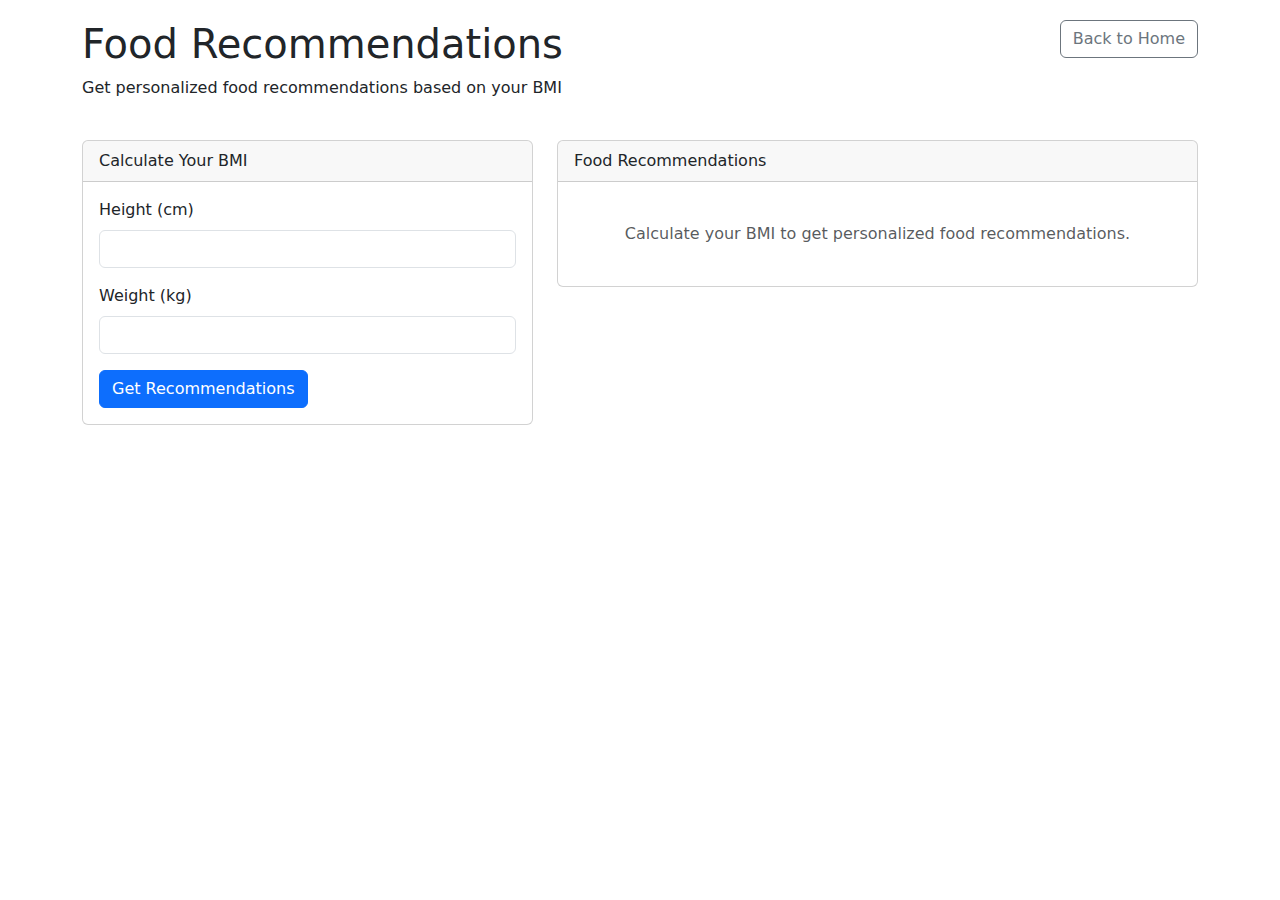
<file: templates/food.html>
<!DOCTYPE html>
<html lang="en">
<head>
    <meta charset="UTF-8">
    <meta name="viewport" content="width=device-width, initial-scale=1.0">
    <title>Food Recommendations | AI Assistant</title>
    <link href="https://cdn.jsdelivr.net/npm/bootstrap@5.3.0-alpha1/dist/css/bootstrap.min.css" rel="stylesheet">
    <style>
        body {
            padding-top: 20px;
        }
        .bmi-indicator {
            height: 30px;
            background: linear-gradient(to right, #198754, #ffc107, #dc3545);
            border-radius: 15px;
            position: relative;
            margin: 20px 0;
        }
        .bmi-marker {
            position: absolute;
            top: -10px;
            width: 10px;
            height: 50px;
            background-color: #000;
            transform: translateX(-50%);
        }
        .recommendation-card {
            margin-bottom: 15px;
            transition: transform 0.3s;
        }
        .recommendation-card:hover {
            transform: translateY(-5px);
        }
    </style>
</head>
<body>
    <div class="container">
        <div class="row mb-4">
            <div class="col-md-8">
                <h1>Food Recommendations</h1>
                <p>Get personalized food recommendations based on your BMI</p>
            </div>
            <div class="col-md-4 text-end">
                <a href="/" class="btn btn-outline-secondary">Back to Home</a>
            </div>
        </div>

        <div class="row">
            <div class="col-md-5">
                <!-- BMI Calculator -->
                <div class="card">
                    <div class="card-header">
                        Calculate Your BMI
                    </div>
                    <div class="card-body">
                        <form id="bmi-form">
                            <div class="mb-3">
                                <label for="height" class="form-label">Height (cm)</label>
                                <input type="number" class="form-control" id="height" min="100" max="250" required>
                            </div>
                            
                            <div class="mb-3">
                                <label for="weight" class="form-label">Weight (kg)</label>
                                <input type="number" class="form-control" id="weight" min="30" max="250" required>
                            </div>
                            
                            <button type="submit" class="btn btn-primary">Get Recommendations</button>
                        </form>
                        
                        <div class="mt-4" id="bmi-result" style="display: none;">
                            <h5>Your BMI: <span id="bmi-value">0</span></h5>
                            <div class="bmi-indicator">
                                <div class="bmi-marker" id="bmi-marker" style="left: 0%;"></div>
                                <div class="d-flex justify-content-between mt-2">
                                    <span>Underweight</span>
                                    <span>Normal</span>
                                    <span>Overweight</span>
                                    <span>Obese</span>
                                </div>
                            </div>
                            <div class="alert alert-info mt-3" id="bmi-interpretation"></div>
                        </div>
                    </div>
                </div>
            </div>
            
            <div class="col-md-7">
                <!-- Food Recommendations -->
                <div class="card">
                    <div class="card-header">
                        Food Recommendations
                    </div>
                    <div class="card-body">
                        <div id="recommendations-container">
                            <div class="text-center py-4 text-muted" id="no-recommendations-message">
                                Calculate your BMI to get personalized food recommendations.
                            </div>
                            <div id="recommendations-list"></div>
                        </div>
                    </div>
                </div>
            </div>
        </div>
    </div>

    <script>
        document.addEventListener('DOMContentLoaded', function() {
            // Set initial values if available
            const savedHeight = localStorage.getItem('userHeight');
            const savedWeight = localStorage.getItem('userWeight');
            
            if (savedHeight) {
                document.getElementById('height').value = savedHeight;
            }
            
            if (savedWeight) {
                document.getElementById('weight').value = savedWeight;
            }
            
            // BMI form submission
            document.getElementById('bmi-form').addEventListener('submit', function(e) {
                e.preventDefault();
                
                const height = parseFloat(document.getElementById('height').value);
                const weight = parseFloat(document.getElementById('weight').value);
                
                // Save to localStorage for convenience
                localStorage.setItem('userHeight', height);
                localStorage.setItem('userWeight', weight);
                
                // Send to server
                fetch('/food', {
                    method: 'POST',
                    headers: {
                        'Content-Type': 'application/json',
                    },
                    body: JSON.stringify({
                        height: height,
                        weight: weight
                    }),
                })
                .then(response => response.json())
                .then(data => {
                    if (data.status === 'success') {
                        // Show BMI result
                        document.getElementById('bmi-result').style.display = 'block';
                        document.getElementById('bmi-value').textContent = data.bmi;
                        
                        // Position the BMI marker
                        const markerPosition = calculateMarkerPosition(data.bmi);
                        document.getElementById('bmi-marker').style.left = markerPosition + '%';
                        
                        // Show BMI interpretation
                        document.getElementById('bmi-interpretation').textContent = getBmiInterpretation(data.bmi);
                        
                        // Show recommendations
                        showRecommendations(data.recommendations);
                    }
                });
            });
            
            // Helper function to calculate marker position
            function calculateMarkerPosition(bmi) {
                if (bmi < 16) return 0;
                if (bmi > 35) return 100;
                
                // Map BMI range 16-35 to percentage 0-100
                return ((bmi - 16) / (35 - 16)) * 100;
            }
            
            // Helper function for BMI interpretation
            function getBmiInterpretation(bmi) {
                if (bmi < 18.5) {
                    return "You are considered underweight. Focus on nutrient-dense foods to help gain weight healthily.";
                } else if (bmi < 25) {
                    return "You are in the healthy weight range. Continue maintaining a balanced diet.";
                } else if (bmi < 30) {
                    return "You are considered overweight. Focus on portion control and increasing activity.";
                } else {
                    return "You are in the obese range. Consider consulting with a healthcare professional for personalized advice.";
                }
            }
            
            // Function to display recommendations
            function showRecommendations(recommendations) {
                const container = document.getElementById('recommendations-list');
                container.innerHTML = '';
                
                document.getElementById('no-recommendations-message').style.display = 'none';
                
                recommendations.forEach(recommendation => {
                    const card = document.createElement('div');
                    card.className = 'card recommendation-card';
                    
                    card.innerHTML = `
                        <div class="card-body">
                            <p class="card-text">${recommendation}</p>
                        </div>
                    `;
                    
                    container.appendChild(card);
                });
            }
        });
    </script>
</body>
</html>
</file>
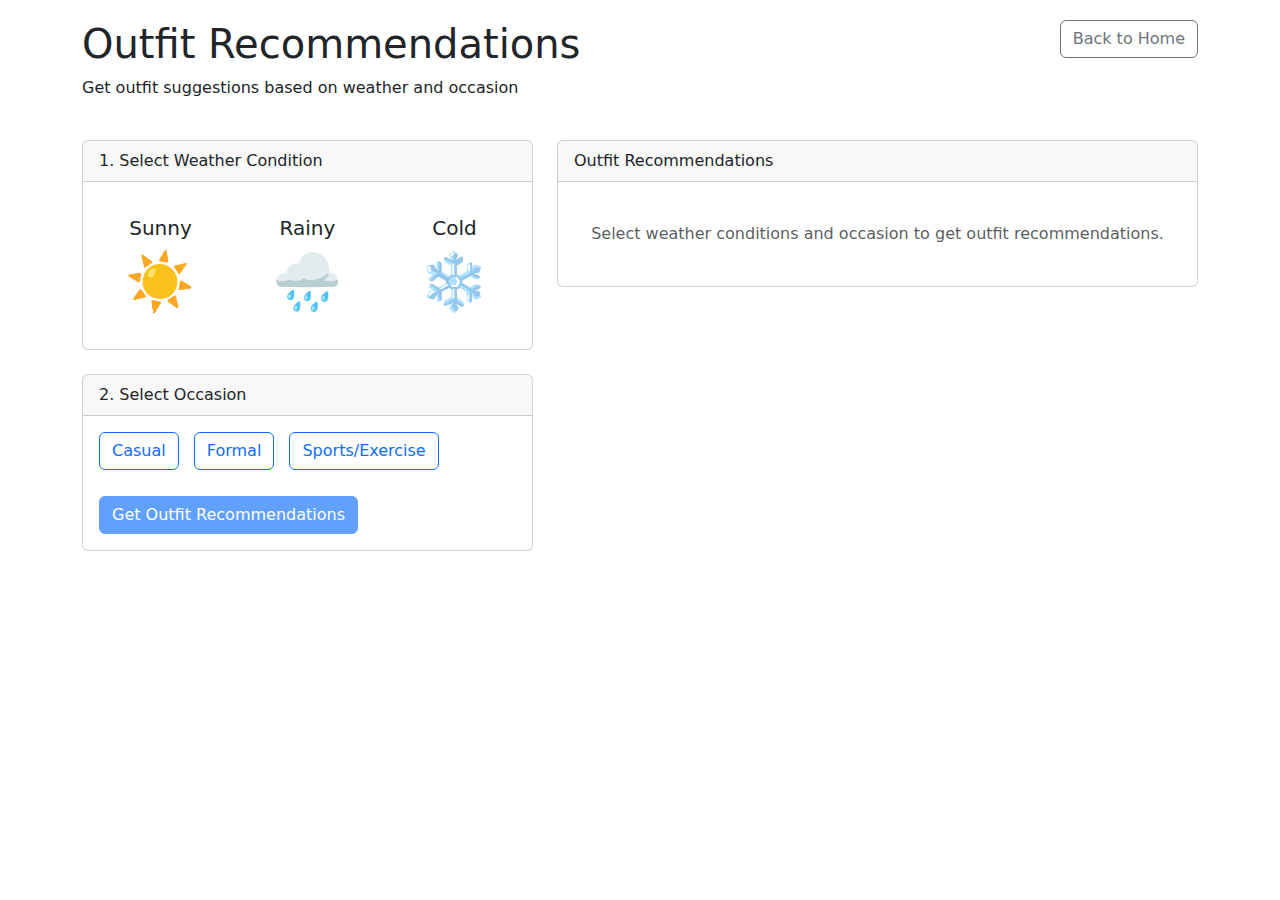
<file: templates/outfit.html>
<!DOCTYPE html>
<html lang="en">
<head>
    <meta charset="UTF-8">
    <meta name="viewport" content="width=device-width, initial-scale=1.0">
    <title>Outfit Recommendations | AI Assistant</title>
    <link href="https://cdn.jsdelivr.net/npm/bootstrap@5.3.0-alpha1/dist/css/bootstrap.min.css" rel="stylesheet">
    <style>
        body {
            padding-top: 20px;
        }
        .weather-card {
            cursor: pointer;
            transition: transform 0.3s;
            border: 2px solid transparent;
        }
        .weather-card:hover {
            transform: translateY(-5px);
        }
        .weather-card.selected {
            border-color: #0d6efd;
            box-shadow: 0 0 10px rgba(13, 110, 253, 0.5);
        }
        .occasion-btn {
            margin-right: 10px;
            margin-bottom: 10px;
        }
        .recommendation-item {
            background-color: #f8f9fa;
            padding: 10px 15px;
            margin-bottom: 10px;
            border-radius: 5px;
            border-left: 4px solid #0d6efd;
        }
    </style>
</head>
<body>
    <div class="container">
        <div class="row mb-4">
            <div class="col-md-8">
                <h1>Outfit Recommendations</h1>
                <p>Get outfit suggestions based on weather and occasion</p>
            </div>
            <div class="col-md-4 text-end">
                <a href="/" class="btn btn-outline-secondary">Back to Home</a>
            </div>
        </div>

        <div class="row">
            <div class="col-md-5">
                <!-- Weather Selection -->
                <div class="card mb-4">
                    <div class="card-header">
                        1. Select Weather Condition
                    </div>
                    <div class="card-body">
                        <div class="row">
                            <div class="col-4">
                                <div class="card weather-card" data-weather="sunny">
                                    <div class="card-body text-center">
                                        <h5 class="card-title">Sunny</h5>
                                        <div class="text-warning display-4">☀️</div>
                                    </div>
                                </div>
                            </div>
                            <div class="col-4">
                                <div class="card weather-card" data-weather="rainy">
                                    <div class="card-body text-center">
                                        <h5 class="card-title">Rainy</h5>
                                        <div class="text-primary display-4">🌧️</div>
                                    </div>
                                </div>
                            </div>
                            <div class="col-4">
                                <div class="card weather-card" data-weather="cold">
                                    <div class="card-body text-center">
                                        <h5 class="card-title">Cold</h5>
                                        <div class="text-info display-4">❄️</div>
                                    </div>
                                </div>
                            </div>
                        </div>
                    </div>
                </div>
                
                <!-- Occasion Selection -->
                <div class="card">
                    <div class="card-header">
                        2. Select Occasion
                    </div>
                    <div class="card-body">
                        <div class="mb-3">
                            <button class="btn btn-outline-primary occasion-btn" data-occasion="casual">
                                Casual
                            </button>
                            <button class="btn btn-outline-primary occasion-btn" data-occasion="formal">
                                Formal
                            </button>
                            <button class="btn btn-outline-primary occasion-btn" data-occasion="sports">
                                Sports/Exercise
                            </button>
                        </div>
                        
                        <button class="btn btn-primary" id="get-recommendations-btn" disabled>
                            Get Outfit Recommendations
                        </button>
                    </div>
                </div>
            </div>
            
            <div class="col-md-7">
                <!-- Outfit Recommendations -->
                <div class="card">
                    <div class="card-header">
                        Outfit Recommendations
                    </div>
                    <div class="card-body">
                        <div id="recommendations-container">
                            <div class="text-center py-4 text-muted" id="no-recommendations-message">
                                Select weather conditions and occasion to get outfit recommendations.
                            </div>
                            <div id="recommendations-list"></div>
                        </div>
                    </div>
                </div>
            </div>
        </div>
    </div>

    <script>
        document.addEventListener('DOMContentLoaded', function() {
            let selectedWeather = null;
            let selectedOccasion = null;
            
            // Weather card selection
            const weatherCards = document.querySelectorAll('.weather-card');
            weatherCards.forEach(card => {
                card.addEventListener('click', function() {
                    // Remove selection from all cards
                    weatherCards.forEach(c => c.classList.remove('selected'));
                    
                    // Select current card
                    this.classList.add('selected');
                    selectedWeather = this.dataset.weather;
                    
                    // Check if we can enable the button
                    checkEnableButton();
                });
            });
            
            // Occasion button selection
            const occasionButtons = document.querySelectorAll('.occasion-btn');
            occasionButtons.forEach(button => {
                button.addEventListener('click', function() {
                    // Remove active class from all buttons
                    occasionButtons.forEach(b => b.classList.remove('active'));
                    
                    // Make current button active
                    this.classList.add('active');
                    selectedOccasion = this.dataset.occasion;
                    
                    // Check if we can enable the button
                    checkEnableButton();
                });
            });
            
            // Check if we can enable the recommendation button
            function checkEnableButton() {
                const button = document.getElementById('get-recommendations-btn');
                if (selectedWeather && selectedOccasion) {
                    button.disabled = false;
                } else {
                    button.disabled = true;
                }
            }
            
            // Get recommendations button
            document.getElementById('get-recommendations-btn').addEventListener('click', function() {
                if (!selectedWeather || !selectedOccasion) return;
                
                fetch('/outfit', {
                    method: 'POST',
                    headers: {
                        'Content-Type': 'application/json',
                    },
                    body: JSON.stringify({
                        weather: selectedWeather,
                        occasion: selectedOccasion
                    }),
                })
                .then(response => response.json())
                .then(data => {
                    if (data.status === 'success') {
                        showRecommendations(data.recommendations, selectedWeather, selectedOccasion);
                    }
                });
            });
            
            // Function to display recommendations
            function showRecommendations(recommendations, weather, occasion) {
                const container = document.getElementById('recommendations-list');
                container.innerHTML = '';
                
                document.getElementById('no-recommendations-message').style.display = 'none';
                
                // Add header
                const header = document.createElement('div');
                header.className = 'alert alert-info';
                header.innerHTML = `<h5>Outfit suggestions for ${weather} weather, ${occasion} occasion:</h5>`;
                container.appendChild(header);
                
                // Add recommendations
                recommendations.forEach(recommendation => {
                    const item = document.createElement('div');
                    item.className = 'recommendation-item';
                    item.innerHTML = `<p>${recommendation}</p>`;
                    container.appendChild(item);
                });
            }
        });
    </script>
</body>
</html>
</file>
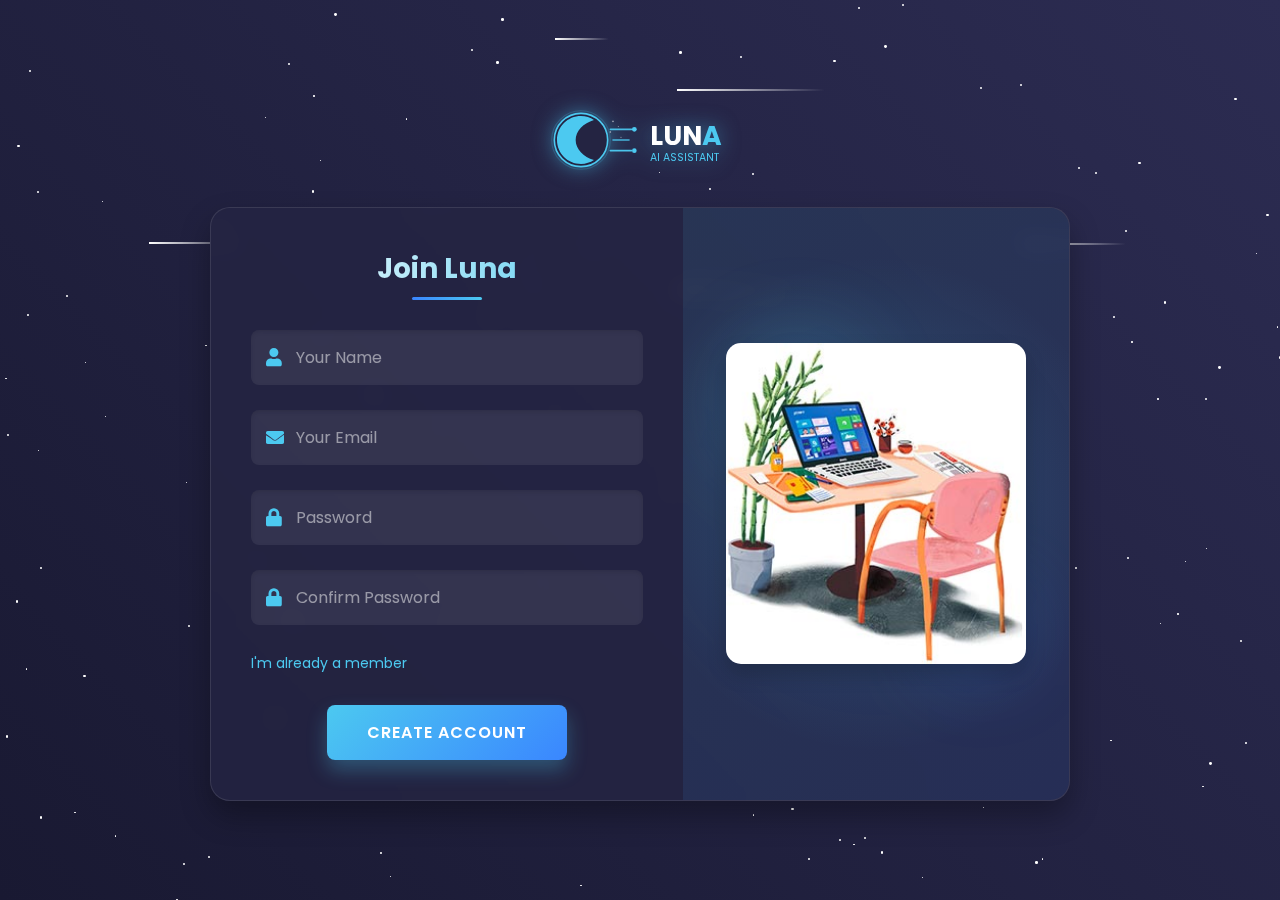
<file: templates/signup.html>
<!DOCTYPE html>
<html lang="en">

<head>
    <meta charset="UTF-8">
    <meta name="viewport" content="width=device-width, initial-scale=1.0">
    <meta http-equiv="X-UA-Compatible" content="ie=edge">
    <title>Luna - Sign Up</title>
    <link rel="icon" href="/static/images/favicon.png">

    <!-- Font Awesome -->
    <link rel="stylesheet" href="https://cdnjs.cloudflare.com/ajax/libs/font-awesome/5.15.3/css/all.min.css">

    <!-- Google Fonts -->
    <link href="https://fonts.googleapis.com/css2?family=Poppins:wght@300;400;600;700&display=swap" rel="stylesheet">

    <style>
        :root {
            --primary: #3a86ff;
            --secondary: #4361ee;
            --accent: #4cc9f0;
            --dark: #242442;
            --light: #f8f9fa;
            --success: #4ade80;
            --danger: #f87171;
            --warning: #fbbf24;
        }

        * {
            margin: 0;
            padding: 0;
            box-sizing: border-box;
        }

        body {
            font-family: 'Poppins', sans-serif;
            background-color: var(--dark);
            color: var(--light);
            min-height: 100vh;
            display: flex;
            justify-content: center;
            align-items: center;
            overflow-x: hidden;
            background: linear-gradient(45deg, #191932, #2c2c52);
        }

        .galaxy {
            position: fixed;
            top: 0;
            left: 0;
            width: 100%;
            height: 100%;
            z-index: -1;
            overflow: hidden;
        }

        .star {
            position: absolute;
            background-color: #fff;
            border-radius: 50%;
            animation: twinkle linear infinite;
        }

        .shooting-star {
            position: absolute;
            height: 2px;
            background: linear-gradient(90deg, white, transparent);
            animation: shoot linear infinite;
            transform-origin: left;
        }

        @keyframes twinkle {
            0% { opacity: 0; }
            50% { opacity: 1; }
            100% { opacity: 0; }
        }

        @keyframes shoot {
            0% { transform: translateX(-100px) translateY(0) rotate(0deg); opacity: 1; }
            50% { opacity: 1; }
            100% { transform: translateX(200px) translateY(100px) rotate(20deg); opacity: 0; }
        }

        .container {
            width: 100%;
            max-width: 900px;
            margin: 0 auto;
            padding: 20px;
        }

        .signup-content {
            display: flex;
            border-radius: 20px;
            overflow: hidden;
            box-shadow: 0 15px 30px rgba(0, 0, 0, 0.3);
            background-color: rgba(36, 36, 66, 0.8);
            backdrop-filter: blur(10px);
            border: 1px solid rgba(255, 255, 255, 0.1);
        }

        .signup-form {
            width: 55%;
            padding: 40px;
        }

        .signup-image {
            width: 45%;
            display: flex;
            justify-content: center;
            align-items: center;
            background: linear-gradient(135deg, rgba(76, 201, 240, 0.1) 0%, rgba(58, 134, 255, 0.1) 100%);
            padding: 30px;
            position: relative;
        }

        .signup-image::before {
            content: '';
            position: absolute;
            top: 0;
            left: 0;
            width: 100%;
            height: 100%;
            background: radial-gradient(circle at center, rgba(76, 201, 240, 0.2) 0%, transparent 70%);
            z-index: -1;
        }

        .signup-image img {
            width: 100%;
            max-width: 300px;
            border-radius: 15px;
            box-shadow: 0 10px 20px rgba(0, 0, 0, 0.2);
            transition: transform 0.3s ease;
        }

        .signup-image img:hover {
            transform: scale(1.05);
        }

        .form-title {
            font-size: 28px;
            background: linear-gradient(90deg, #ffffff, var(--accent));
            -webkit-background-clip: text;
            -webkit-text-fill-color: transparent;
            margin-bottom: 30px;
            text-align: center;
            position: relative;
            padding-bottom: 10px;
        }

        .form-title::after {
            content: '';
            position: absolute;
            bottom: 0;
            left: 50%;
            transform: translateX(-50%);
            width: 70px;
            height: 3px;
            background: linear-gradient(90deg, var(--primary), var(--accent));
            border-radius: 3px;
        }

        .form-group {
            margin-bottom: 25px;
            position: relative;
        }

        .form-group i {
            position: absolute;
            top: 50%;
            transform: translateY(-50%);
            left: 15px;
            color: var(--accent);
            font-size: 18px;
        }

        .form-group input {
            width: 100%;
            padding: 15px 15px 15px 45px;
            border: none;
            border-radius: 8px;
            background-color: rgba(255, 255, 255, 0.08);
            color: var(--light);
            font-family: 'Poppins', sans-serif;
            font-size: 16px;
            transition: all 0.3s ease;
            box-shadow: inset 0 2px 4px rgba(0, 0, 0, 0.1);
        }

        .form-group input:focus {
            outline: none;
            box-shadow: 0 0 0 2px rgba(76, 201, 240, 0.5), inset 0 2px 4px rgba(0, 0, 0, 0.1);
            background-color: rgba(255, 255, 255, 0.12);
        }

        .form-group input::placeholder {
            color: rgba(255, 255, 255, 0.5);
        }

        .form-button {
            text-align: center;
            margin-top: 30px;
        }

        .form-submit {
            background: linear-gradient(135deg, var(--accent) 0%, var(--primary) 100%);
            color: white;
            border: none;
            border-radius: 8px;
            padding: 15px 40px;
            font-size: 16px;
            font-weight: 600;
            cursor: pointer;
            transition: all 0.3s ease;
            box-shadow: 0 10px 20px rgba(76, 201, 240, 0.3);
            font-family: 'Poppins', sans-serif;
            text-transform: uppercase;
            letter-spacing: 1px;
        }

        .form-submit:hover {
            transform: translateY(-5px);
            box-shadow: 0 15px 25px rgba(76, 201, 240, 0.4);
        }

        .form-submit:active {
            transform: translateY(2px);
        }

        #error_message {
            color: var(--danger);
            font-size: 14px;
            margin-bottom: 20px;
            text-align: center;
            display: none;
            background-color: rgba(248, 113, 113, 0.1);
            padding: 10px;
            border-radius: 8px;
            border-left: 3px solid var(--danger);
        }

        #signup_message {
            color: var(--success);
            font-size: 14px;
            margin-top: 15px;
            text-align: center;
            display: none;
            background-color: rgba(74, 222, 128, 0.1);
            padding: 10px;
            border-radius: 8px;
            border-left: 3px solid var(--success);
        }

        .signup-image-link {
            color: var(--accent);
            text-decoration: none;
            font-size: 14px;
            transition: all 0.3s ease;
            position: relative;
            display: inline-block;
        }

        .signup-image-link::after {
            content: '';
            position: absolute;
            width: 0;
            height: 2px;
            bottom: -2px;
            left: 0;
            background-color: var(--accent);
            transition: width 0.3s ease;
        }

        .signup-image-link:hover::after {
            width: 100%;
        }

        .signup-image-link:hover {
            color: var(--light);
        }

        /* Logo styling */
        .logo-container {
            text-align: center;
            margin-bottom: 20px;
        }

        .luna-logo {
            height: 80px;
            filter: drop-shadow(0 0 10px rgba(76, 201, 240, 0.5));
        }

        /* Glowing orb animation */
        .orbs-container {
            position: absolute;
            width: 100%;
            height: 100%;
            top: 0;
            left: 0;
            overflow: hidden;
            z-index: -1;
            opacity: 0.6;
        }

        .orb {
            position: absolute;
            border-radius: 50%;
            filter: blur(40px);
            animation: float linear infinite;
        }

        @keyframes float {
            0% { transform: translate(0, 0); }
            25% { transform: translate(10px, 10px); }
            50% { transform: translate(20px, 0); }
            75% { transform: translate(10px, -10px); }
            100% { transform: translate(0, 0); }
        }

        /* Responsive Design */
        @media (max-width: 768px) {
            .signup-content {
                flex-direction: column-reverse;
            }

            .signup-form {
                width: 100%;
                padding: 30px;
            }

            .signup-image {
                width: 100%;
                padding: 20px;
            }

            .form-title {
                font-size: 24px;
            }
        }
    </style>
</head>

<body>
    <!-- Galaxy Background -->
    <div class="galaxy" id="galaxy"></div>

    <div class="container">
        <!-- Logo -->
        <div class="logo-container">
            <svg class="luna-logo" viewBox="0 0 400 150" xmlns="http://www.w3.org/2000/svg">
                <!-- Outer glow effect -->
                <circle cx="90" cy="75" r="55" fill="none" stroke="#4cc9f0" stroke-width="2" opacity="0.2" />

                <!-- Main circle with gradient -->
                <circle cx="90" cy="75" r="50" fill="#242442" stroke="#4cc9f0" stroke-width="3" />

                <!-- Luna crescent moon shape with refined curves -->
                <path
                    d="M90 30c-25 0-45 20-45 45s20 45 45 45c9 0 17.4-2.7 24.3-7.3C94.5 106.5 80 92.5 80 75c0-17.5 14.5-31.5 34.3-37.7C107.4 32.7 99 30 90 30z"
                    fill="#4cc9f0" />

                <!-- Refined sparkles - small glowing dots with rays -->
                <!-- Sparkle 1 -->
                <circle cx="150" cy="40" r="1" fill="#ffffff" opacity="0.9">
                    <animate attributeName="opacity" values="0.5;1;0.5" dur="3s" repeatCount="indefinite" />
                </circle>
                <line x1="148" y1="40" x2="152" y2="40" stroke="#ffffff" stroke-width="0.5" opacity="0.7" />
                <line x1="150" y1="38" x2="150" y2="42" stroke="#ffffff" stroke-width="0.5" opacity="0.7" />

                <!-- Sparkle 2 -->
                <circle cx="160" cy="50" r="0.8" fill="#ffffff" opacity="0.8">
                    <animate attributeName="opacity" values="0.4;0.9;0.4" dur="4s" repeatCount="indefinite" />
                </circle>
                <line x1="159" y1="50" x2="161" y2="50" stroke="#ffffff" stroke-width="0.4" opacity="0.6" />
                <line x1="160" y1="49" x2="160" y2="51" stroke="#ffffff" stroke-width="0.4" opacity="0.6" />

                <!-- Sparkle 3 -->
                <circle cx="145" cy="60" r="1.2" fill="#ffffff" opacity="0.7">
                    <animate attributeName="opacity" values="0.3;0.8;0.3" dur="3.5s" repeatCount="indefinite" />
                </circle>
                <line x1="143" y1="60" x2="147" y2="60" stroke="#ffffff" stroke-width="0.5" opacity="0.5" />
                <line x1="145" y1="58" x2="145" y2="62" stroke="#ffffff" stroke-width="0.5" opacity="0.5" />

                <!-- Additional sparkles with subtle rays -->
                <circle cx="130" cy="45" r="0.7" fill="#ffffff" opacity="0.6">
                    <animate attributeName="opacity" values="0.2;0.7;0.2" dur="5s" repeatCount="indefinite" />
                </circle>
                <line x1="129" y1="45" x2="131" y2="45" stroke="#ffffff" stroke-width="0.3" opacity="0.4" />
                <line x1="130" y1="44" x2="130" y2="46" stroke="#ffffff" stroke-width="0.3" opacity="0.4" />

                <circle cx="165" cy="70" r="0.9" fill="#ffffff" opacity="0.8">
                    <animate attributeName="opacity" values="0.4;0.9;0.4" dur="4.2s" repeatCount="indefinite" />
                </circle>
                <line x1="164" y1="70" x2="166" y2="70" stroke="#ffffff" stroke-width="0.4" opacity="0.6" />
                <line x1="165" y1="69" x2="165" y2="71" stroke="#ffffff" stroke-width="0.4" opacity="0.6" />

                <!-- Sound wave lines with animated pulse effect -->
                <path d="M150 75h30" stroke="#4cc9f0" stroke-width="3" stroke-linecap="round">
                    <animate attributeName="opacity" values="0.5;1;0.5" dur="2s" repeatCount="indefinite" />
                </path>
                <path d="M145 55h40" stroke="#4cc9f0" stroke-width="3" stroke-linecap="round">
                    <animate attributeName="opacity" values="0.6;1;0.6" dur="1.8s" repeatCount="indefinite" />
                </path>
                <path d="M145 95h40" stroke="#4cc9f0" stroke-width="3" stroke-linecap="round">
                    <animate attributeName="opacity" values="0.7;1;0.7" dur="1.6s" repeatCount="indefinite" />
                </path>

                <!-- Dots at the ends with pulse effect -->
                <circle cx="190" cy="55" r="4" fill="#4cc9f0">
                    <animate attributeName="r" values="3;5;3" dur="2s" repeatCount="indefinite" />
                </circle>
                <circle cx="190" cy="95" r="4" fill="#4cc9f0">
                    <animate attributeName="r" values="3;5;3" dur="2.2s" repeatCount="indefinite" />
                </circle>

                <!-- Text "LUNA" with enhanced style -->
                <text x="220" y="85" font-family="Poppins, sans-serif" font-size="50" font-weight="700" fill="#ffffff">
                    LUN<tspan fill="#4cc9f0">A</tspan>
                </text>

                <!-- Text "AI ASSISTANT" with subtle gradient -->
                <text x="220" y="115" font-family="Poppins, sans-serif" font-size="20" font-weight="400" fill="#4cc9f0">
                    AI ASSISTANT
                </text>
            </svg>
        </div>

        <!-- Sign up form -->
        <div class="signup-content">
            <div class="signup-form">
                <h2 class="form-title">Join Luna</h2>
                <div>
                    <label id="error_message"></label>
                </div>
                <form method="POST" class="register-form" id="register-form" action="/register">
                    <div class="form-group">
                        <i class="fas fa-user"></i>
                        <input type="text" name="name" id="name" placeholder="Your Name" />
                    </div>
                    <div class="form-group">
                        <i class="fas fa-envelope"></i>
                        <input type="email" name="email" id="email" placeholder="Your Email" />
                    </div>
                    <div class="form-group">
                        <i class="fas fa-lock"></i>
                        <input type="password" name="pass" id="pass" placeholder="Password" />
                    </div>
                    <div class="form-group">
                        <i class="fas fa-lock"></i>
                        <input type="password" name="repass" id="repass" placeholder="Confirm Password" />
                    </div>
                    <div class="form-group">
                        <label class="signup-image-link">
                            <a href="/" class="signup-image-link">I'm already a member</a>
                        </label>
                    </div>
                    <div class="form-button">
                        <input type="button" name="signup" id="signup" class="form-submit" onclick="register();" value="Create Account" />
                    </div>
                    <div>
                        <label id="signup_message">Registration Successful</label>
                    </div>
                </form>
            </div>
            <div class="signup-image">
                <!-- Glowing orbs background effect -->
                <div class="orbs-container">
                    <div class="orb" style="width: 150px; height: 150px; background: rgba(76, 201, 240, 0.3); top: 20%; left: 10%; animation-duration: 15s;"></div>
                    <div class="orb" style="width: 100px; height: 100px; background: rgba(58, 134, 255, 0.3); bottom: 20%; right: 10%; animation-duration: 12s;"></div>
                </div>
                <img src="/static/images/signup-image.jpg" alt="sign up image">
            </div>
        </div>
    </div>

    <!-- JS -->
    <script src="https://cdnjs.cloudflare.com/ajax/libs/jquery/3.6.0/jquery.min.js"></script>
    
    <script>
        // Create galaxy background
        document.addEventListener('DOMContentLoaded', function() {
            const galaxy = document.getElementById('galaxy');
            
            // Add stars
            for (let i = 0; i < 150; i++) {
                const star = document.createElement('div');
                star.className = 'star';
                
                // Random size between 1-3px
                const size = Math.random() * 2 + 1;
                star.style.width = size + 'px';
                star.style.height = size + 'px';
                
                // Random position
                star.style.left = Math.random() * 100 + 'vw';
                star.style.top = Math.random() * 100 + 'vh';
                
                // Random animation duration
                const duration = Math.random() * 3 + 2;
                star.style.animationDuration = duration + 's';
                
                // Random delay
                const delay = Math.random() * 5;
                star.style.animationDelay = delay + 's';
                
                galaxy.appendChild(star);
            }
            
            // Add shooting stars
            for (let i = 0; i < 5; i++) {
                const shootingStar = document.createElement('div');
                shootingStar.className = 'shooting-star';
                
                // Random width between 50-150px
                const width = Math.random() * 100 + 50;
                shootingStar.style.width = width + 'px';
                
                // Random position
                shootingStar.style.left = Math.random() * 100 + 'vw';
                shootingStar.style.top = Math.random() * 50 + 'vh';
                
                // Random animation duration
                const duration = Math.random() * 4 + 4;
                shootingStar.style.animationDuration = duration + 's';
                
                // Random delay
                const delay = Math.random() * 10;
                shootingStar.style.animationDelay = delay + 's';
                
                galaxy.appendChild(shootingStar);
            }
        });

        function register() {
    if (($("#name").val() == '') || ($("#email").val() == "") ||
        ($("#pass").val() == '') || ($("#repass").val() == "")) {

        $("#error_message").text("All fields are required");
        $("#error_message").show(0).delay(3000).hide(0);
    }
    else if ($("#pass").val() != $("#repass").val()) {
        $("#error_message").text("Passwords do not match");
        $("#error_message").show(0).delay(3000).hide(0);
    }
    else {
        // Change from FormData to JSON
        var data = {
            'name': $("#name").val(),
            'email': $("#email").val(),
            'pass': $("#pass").val()
        };

        $.ajax({
            type: 'POST',
            url: '/signup',
            contentType: 'application/json',
            data: JSON.stringify(data),
            success: function(response) {
                // Handle both JSON string and direct JSON object response
                var data;
                try {
                    data = typeof response === 'string' ? JSON.parse(response) : response;
                } catch (e) {
                    data = response;
                }
                
                if (data === true || data.success === true) {
                    $('#signup_message').show(0).delay(3000).hide(0);

                    setTimeout(function() {
                        window.location = "/";
                    }, 3000);

                } else {
                    $("#error_message").text("Email address already exists.");
                    $("#error_message").show(0).delay(3000).hide(0);
                }
            },
            error: function(xhr, status, error) {
                $("#error_message").text("Registration failed. Please try again.");
                $("#error_message").show(0).delay(3000).hide(0);
            }
        });
    }
}
    </script>
</body>

</html>
</file>
